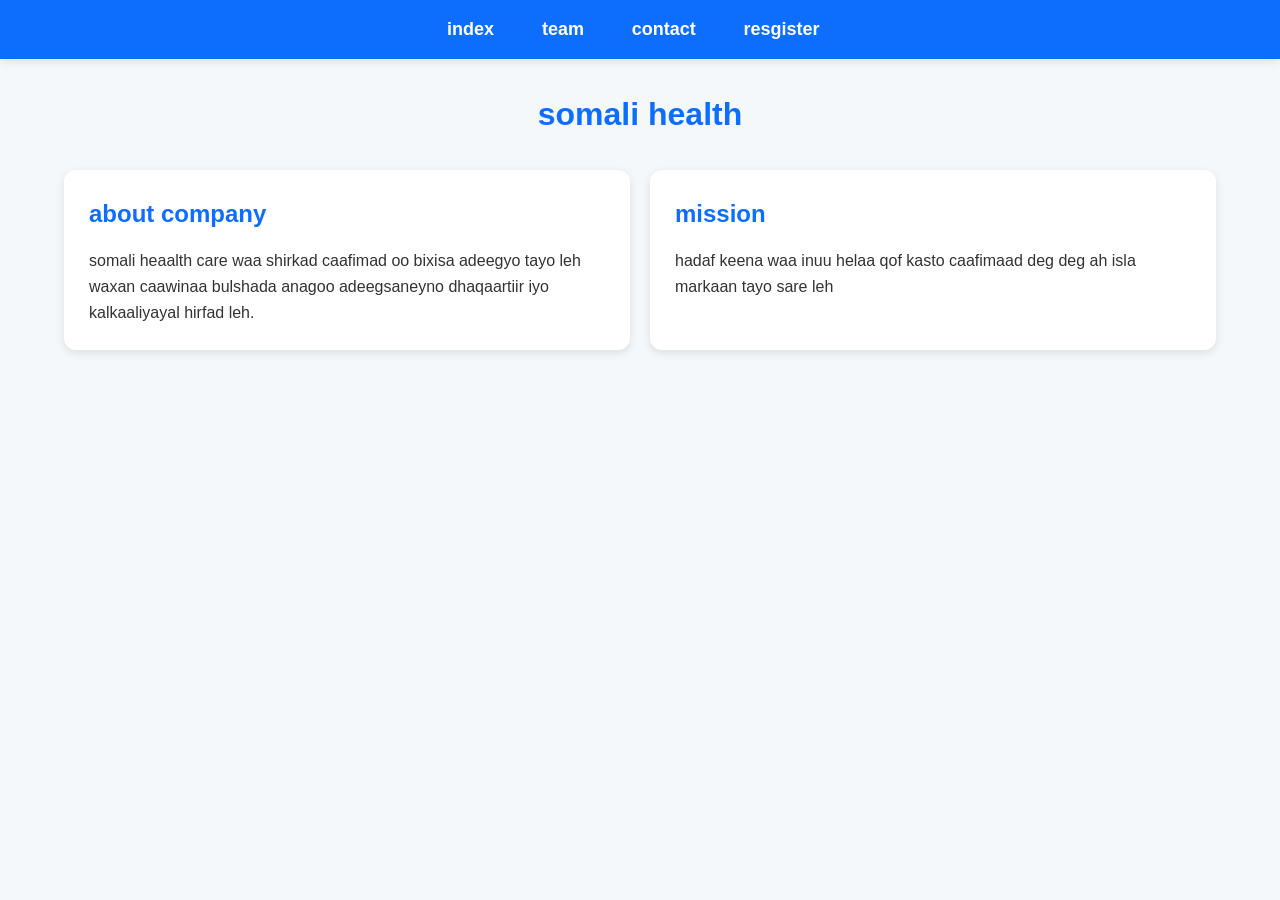
<file: index.html>
<!DOCTYPE html>
<html lang="en">
<head>
    <meta charset="UTF-8">
    <meta name="viewport" content="width=device-width, initial-scale=1.0">
    <title>Document</title>
    <link rel="stylesheet" href="css.css">
</head>
<body>
    <nav>
        <a href="index.html">index</a>&nbsp; &nbsp;
        <a href="team.html">team</a>&nbsp; &nbsp;
        <a href="contact.html">contact</a>&nbsp; &nbsp;
        <a href="resgister.html">resgister</a>&nbsp; &nbsp;
    </nav>
    <h1>somali health</h1>
    <div class="container">
    <div class="left">
        <h2> about company</h2>
        <p> somali heaalth care waa shirkad caafimad oo bixisa adeegyo tayo leh waxan caawinaa bulshada anagoo adeegsaneyno dhaqaartiir iyo kalkaaliyayal hirfad leh.</p>
        </div>
        <div class="right"> 
            <h2> mission</h2>
            <p> hadaf keena waa inuu helaa qof kasto caafimaad deg deg ah isla markaan tayo sare leh</p>

        </div>
        </div>
</body>
</html>
</file>
<file: css.css>
/* RESET */
*{
    margin:0;
    padding:0;
    box-sizing:border-box;
}

/* BODY */
body{
    font-family: Arial, sans-serif;
    background-color:#f4f8fb;
    color:#333;
    line-height:1.6;
}

/* NAVBAR */
nav{
    background-color:#0d6efd;
    padding:15px;
    text-align:center;
    box-shadow:0 2px 10px rgba(0,0,0,0.1);
}

nav a{
    color:white;
    text-decoration:none;
    margin:0 15px;
    font-size:18px;
    font-weight:bold;
}

nav a:hover{
    color:#ffd700;
}

/* HEADINGS */
h1{
    text-align:center;
    color:#0d6efd;
    margin:30px 0;
}

h2{
    color:#0d6efd;
    margin-bottom:15px;
}

/* INDEX PAGE */
.container{
    width:90%;
    margin:30px auto;
    display:flex;
    gap:20px;
    flex-wrap:wrap;
}

.left,
.right{
    flex:1;
    min-width:300px;
    background:white;
    padding:25px;
    border-radius:12px;
    box-shadow:0 3px 10px rgba(0,0,0,0.1);
}

.left:hover,
.right:hover{
    transform:translateY(-5px);
    transition:0.3s;
}

/* TEAM PAGE */
.card{
    width:280px;
    background:white;
    float:left;
    margin:20px;
    padding:20px;
    text-align:center;
    border-radius:12px;
    box-shadow:0 3px 10px rgba(0,0,0,0.1);
    transition:0.3s;
}

.card:hover{
    transform:translateY(-8px);
}

.card img{
    width:120px;
    height:120px;
    border-radius:50%;
    object-fit:cover;
    border:3px solid #0d6efd;
    margin-bottom:15px;
}

.card p{
    text-align:justify;
}

.clear{
    clear:both;
}

/* CONTACT & REGISTER FORMS */
form{
    width:500px;
    max-width:90%;
    background:white;
    margin:30px auto;
    padding:30px;
    border-radius:12px;
    box-shadow:0 3px 10px rgba(0,0,0,0.1);
}

input,
textarea,
select{
    width:100%;
    padding:12px;
    margin-top:5px;
    margin-bottom:15px;
    border:1px solid #ccc;
    border-radius:8px;
    font-size:16px;
}

input:focus,
textarea:focus,
select:focus{
    outline:none;
    border-color:#0d6efd;
}

textarea{
    height:120px;
    resize:none;
}

/* BUTTON */
button{
    width:100%;
    padding:12px;
    background-color:#0d6efd;
    color:white;
    border:none;
    border-radius:8px;
    font-size:16px;
    cursor:pointer;
}

button:hover{
    background-color:#0b5ed7;
}

/* FOOTER */
footer{
    background-color:#0d6efd;
    color:white;
    text-align:center;
    padding:15px;
    margin-top:40px;
}

/* MOBILE */
@media(max-width:768px){

    nav a{
        display:block;
        margin:10px 0;
    }

    .container{
        flex-direction:column;
    }

    .card{
        width:90%;
        float:none;
        margin:20px auto;
    }

    form{
        width:90%;
    }
}
</file>
